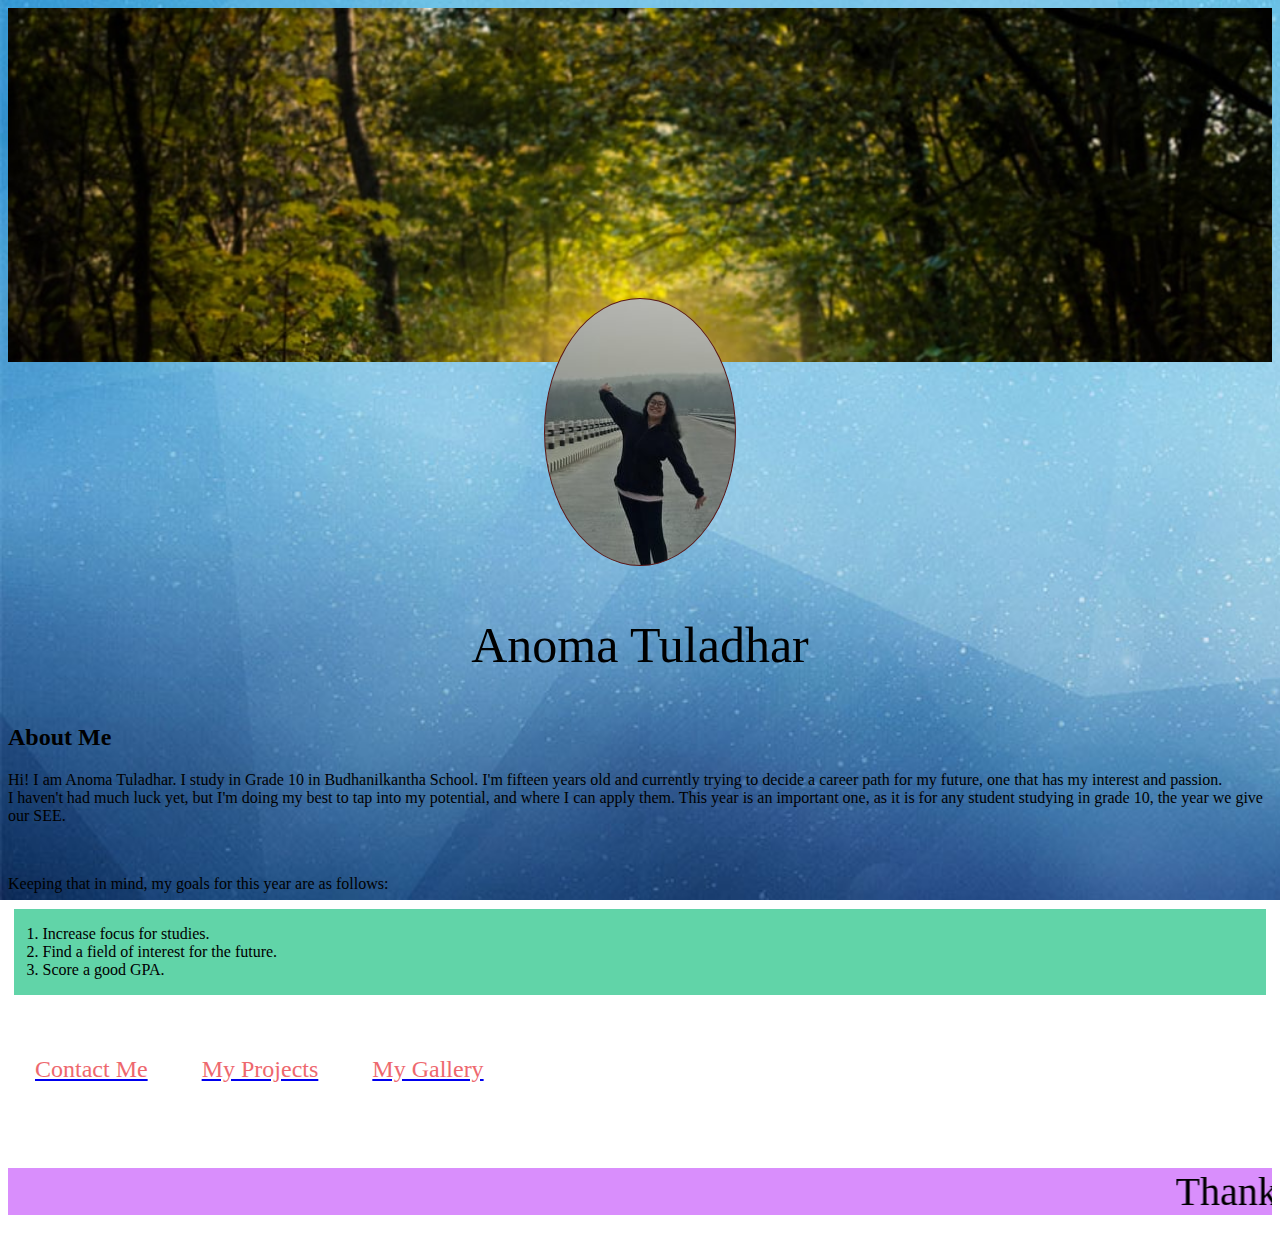
<file: index.html>
<DOCTYPE html>
    <html lang="en">
    <meta charset="utf-8">    
    <head>
    <title> Portfolio </title>
    </head>
    <link rel="stylesheet" href="help.css">
    <style type="text/css">     
body {
  background-image: url('glass.jpg');
  background-repeat: no-repeat;
  background-size: cover;
  background-attachment: fixed;
}
</style>
        <div class="cover"></div>
        <div class="profile"></div>
   <body>
       
        <p class="Name"> 
            Anoma Tuladhar </p>
        <font face="comic sans ms">
            <h2> About Me</h2>
        <p>
            Hi! I am Anoma Tuladhar. 
            I study in Grade 10 in Budhanilkantha School. I'm fifteen years old and currently trying to decide a career path for my future, one that has my interest and passion. 
       <br>
            I haven't had much luck yet, but I'm doing my best to tap into my potential, and where I can apply them. This year is an important one, as it is for any student studying in grade 10, the year we give our SEE.
            </p>
           </div>
            <br>
            <p>
            Keeping that in mind, my goals for this year are as follows:
            <ol style="margin:0.5%; text-align:left; padding:1em; background-color:rgb(97, 212, 168)">
            <li style="margin-left: 1%;">Increase focus for studies.</li>
            <li style="margin-left: 1%;">Find a field of interest for the future.</li>
            <li style="margin-left: 1%;">Score a good GPA.</li>
            </ol>
            </p>
            <br>
            <table cellpadding=25%>
            <tr>
            <td><a href="Contacts.html"><div id="Contactme"> Contact Me </div> </a></td>
            <td><a href="Projects.html"><div id="Projects"> My Projects </div> </a></td>
            <td><a href="Gallery.html"><div id="Mygallery"> My Gallery </div> </a></td>  
            </tr>
            </table>
            <br>   
            </font>
            <font face="algerian">
                <p style="font-size:40">
            <marquee scrollamount=12 bgcolor="#D98EFC">
                Thanks for visiting!
            </marquee>   
        </p> 
            </font>
    </body>
     </html>
</file>
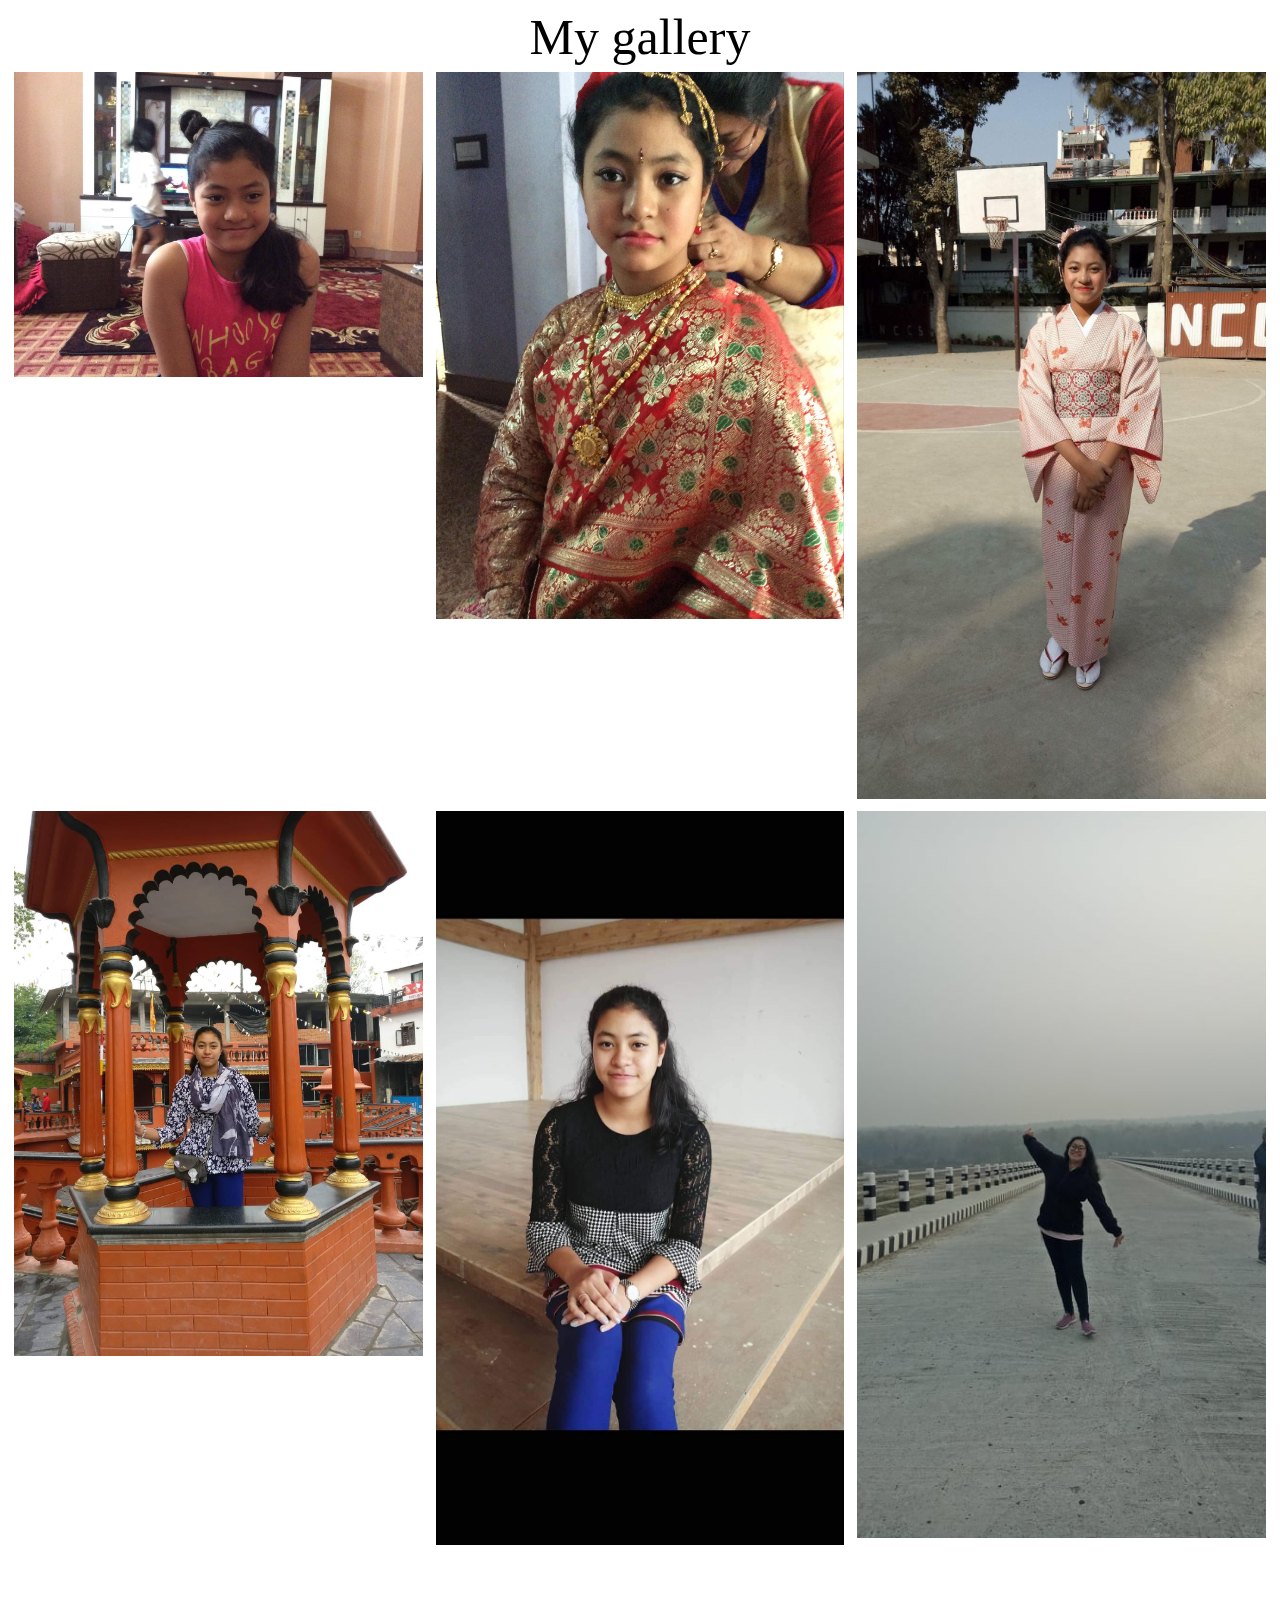
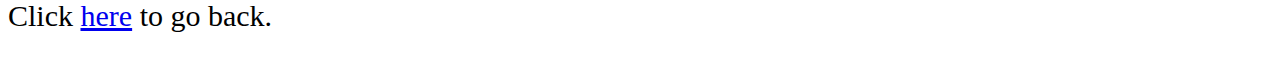
<file: Gallery.html>
<DOCTYPE html>
    <html lang="en">
    <meta charset="utf-8">    
    <head>
    <title> Portfolio </title>
    </head>
    <link rel="stylesheet" href="help.css">
    <style type="text/css"> 
      * {
  box-sizing: border-box;
     } </style>
    <body>
        <div class=Name>
            My gallery
        </div>
    <div class=row>
        <div class=column>
            <img src="G1.jpg" width=100% alt="Little"></a>
        </div>
        <div class=column>
            <img src="G2.jpg" width=100% alt="Ihi"></a>
        </div>
        <div class=column>
            <img src="G3.jpg" width=100% alt="Kimono"></a>
        </div>
        </div>
        <div class=row2>
            <div class=column2>
                <img src="G4.jpg" width=100% alt="Pokhara"></a>
            </div>
            <div class=column2>
                <img src="G5.jpg" width=100% alt="Taudaha"></a>
            </div>
            <div class=column2>
                <img src="G6.jpg" width=100% alt="Bridge"></a>
            </div>
            </div>
            <br>
            <p style="font-size:30">
            Click <a href="index.html">here</a> to go back.</p>
            </body>
            </html>
</file>
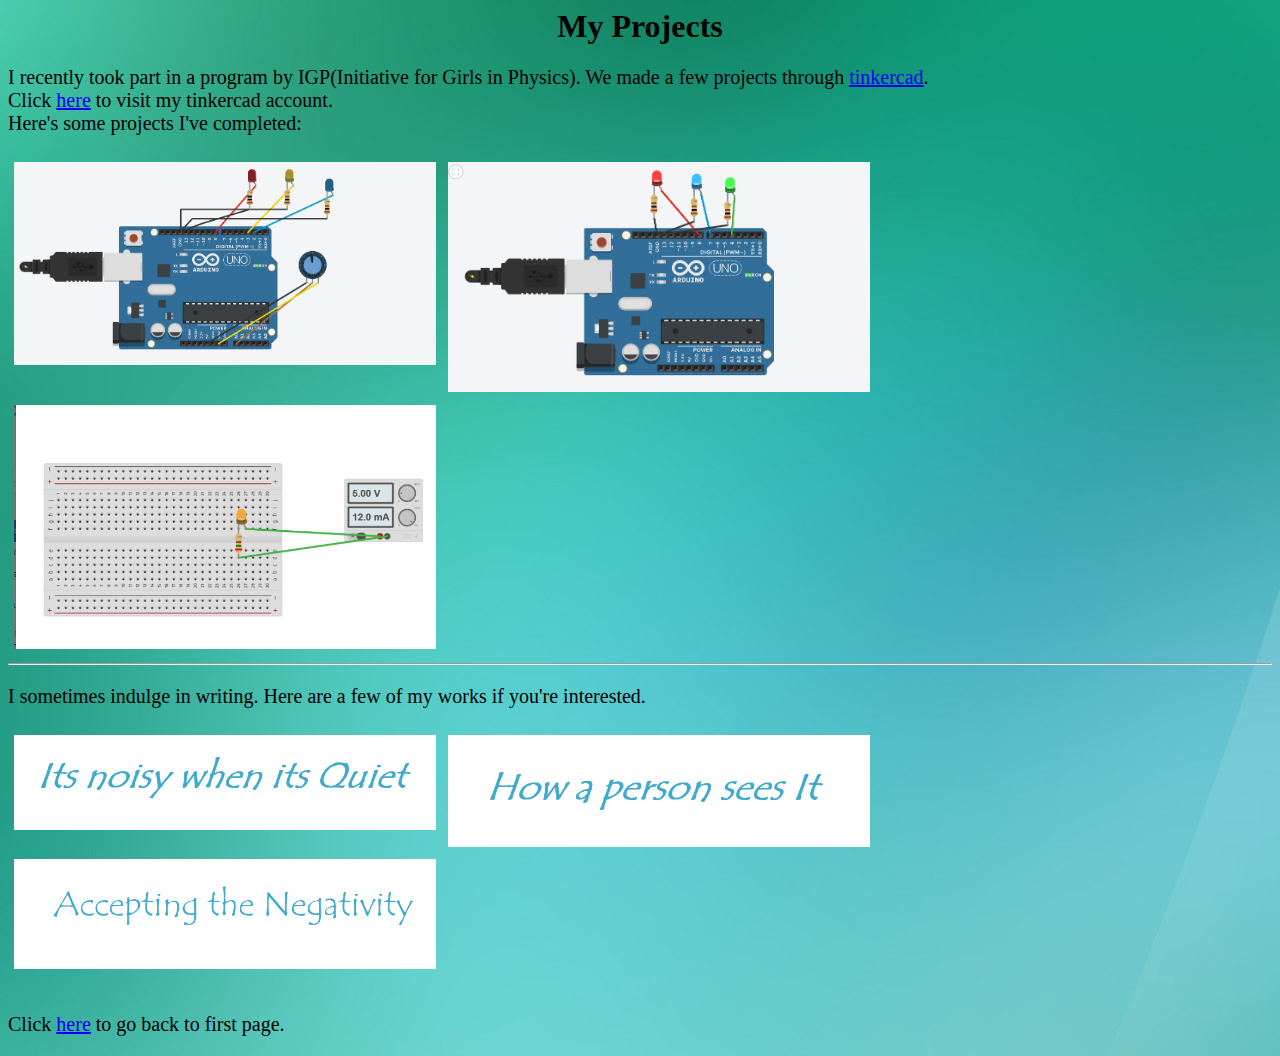
<file: Projects.html>
<DOCTYPE html>
    <html lang="en">
    <head>
    <title> Projects </title>
    </head>
    <link rel="stylesheet" href="help.css">
    <style type="text/css">   
     <div class="Project"></div>
    * {
  box-sizing: border-box;
     }
     </style>
    <body background="glass3.jpg">
        <h1 align="center"> My Projects</h1>
      <p style="font-size:20">
       I recently took part in a program by IGP(Initiative for Girls in Physics). We made a few projects through <a href="https://www.tinkercad.com">tinkercad</a>.
       <br>
       Click <a href="https://www.tinkercad.com/users/jzWSbIrLpAz-anoma-tuladhar">here</a> to visit my tinkercad account.
        <br>
        Here's some projects I've completed:
        <br>
    </p>
    <div class=row>
    <div class=column>
        <a href="https://www.tinkercad.com/things/9kIbfPagkDP-project-with-three-ledswith-position-of-dial">
        <img src="P1.png" width=100% alt="1 LED at a time"></a>
    </div>
    <div class=column>
        <a href="https://www.tinkercad.com/things/g1kXSPBCpRq-lighting-3-leds-simultaneously">
        <img src="P2.png" width=100% alt="3 LEDs simultaneously"></a>
    </div>
    <div class=column>
        <a href="https://www.tinkercad.com/things/hSRXC91xmmt-simple-circuit">
        <img src="P3.png" width=100% alt="Simple Curcuit"></a>
    </div>
    </div>
    <hr>
    <p style="font-size:20">
    I sometimes indulge in writing. Here are a few of my works if you're interested.
    </p>
    <div class=row>
        <div class=column>
            <a href="Its noisy when its quiet.docx">
            <img src="W1.png" width=100% alt="Its noisy when Its Quiet"></a>
        </div>
        <div class=column>
            <a href="How a person sees it.docx">
            <img src="W2.png" width=100% alt="How a person sees it"></a>
        </div>
        <div class=column>
            <a href="Accepting the Negativity.docx">
            <img src="W3.png" width=100% alt="Accepting the Negativity"></a>
        </div>
        </div>
        <br>
       <p style="font-size:20"> Click <a href="index.html">here</a> to go back to first page.
       </p>
    </body>
</file>
<file: help.css>
.cover{
        background-image: url(cphoto.jpg);
        background-repeat: no-repeat;
        background-size: cover;
        height:40%;
        width:auto;
        }
        .profile{
            background-image: url(G6.jpg);
            background-repeat: no-repeat;
            background-position: center;
            margin:auto;
        height: 30%;
        width: 15%;
        border: 1px solid rgb(90, 23, 23);
        border-radius: 50%;
        margin-top:-5%;
        }
    .contacts{
    background-image: url(Contacts.jpg);
    background-repeat: no-repeat;
    background-size: cover;
    height: 60%;
    width: 100%;
    margin-right: 0.5%;
  }
    .Name{
        font-family:"French Script MT";
        text-align: center;
        font-size: 50;
    }    
    .text{
        font-size: xx-large;
    }
    .column {
        float: left;
        width: 33.33%;
        padding: 0.5%;
      }
      .row::after {
        content: "";
        clear: both;
          display:table;
      }
      .column2 {
        float: left;
        width: 33.33%;
        padding: 0.5%;
      }
      .row2::after {
        content: "";
        clear: both;
          display:table
      }
            .Project{
            background-image: url(Project.png);
            background-repeat: no-repeat;
            background-size: cover;
            height: 70%;
            width: 100%;
            margin-right: 0.5%;    
            margin-top: -5%
      }
      #Contactme{
        color:rgb(238, 104, 110);
        text-align: left;
        font-size:x-large;
        margin-right: 2px;
      }
      #Projects{
        color:rgb(238, 104, 110);
        text-align: center;
        font-size:x-large;
        margin-right: 2px;
      }
      #Mygallery{
        color:rgb(238, 104, 110);
        text-align: right;
        font-size: x-large;
        margin-right: 2px;
      }
</file>
